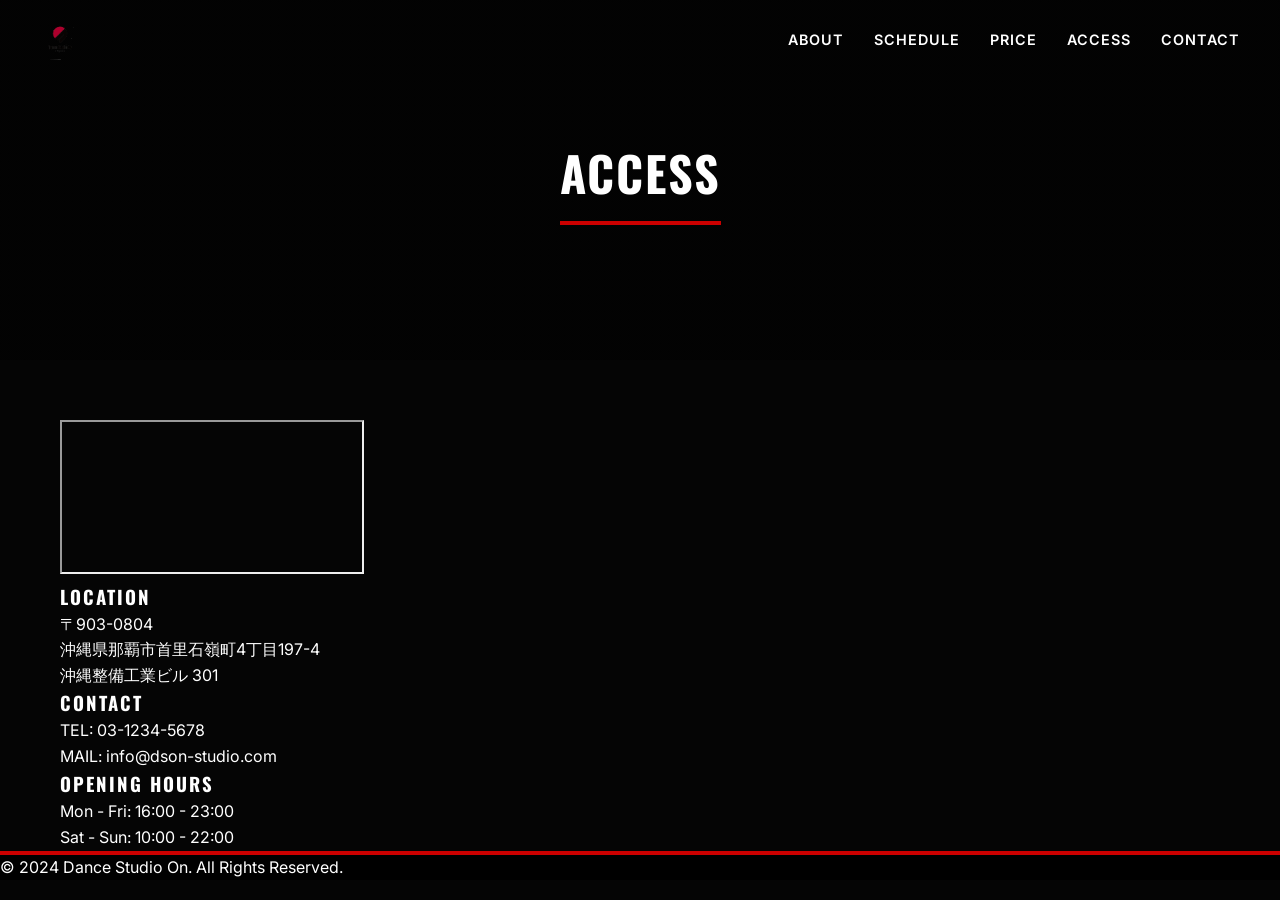
<file: access.html>
<!DOCTYPE html>
<html lang="ja">

<head>
    <meta charset="UTF-8">
    <meta name="viewport" content="width=device-width, initial-scale=1.0">
    <title>Access - Dance Studio On</title>
    <link rel="preconnect" href="https://fonts.googleapis.com">
    <link rel="preconnect" href="https://fonts.gstatic.com" crossorigin>
    <link href="https://fonts.googleapis.com/css2?family=Inter:wght@300;400;700&family=Oswald:wght@400;700&display=swap"
        rel="stylesheet">
    <link rel="stylesheet" href="css/style.css">
</head>

<body>

    <header>
        <a href="index.html" class="logo"><img src="img/DSO-logo.png" alt="Dance Studio On"></a>
        <div class="nav-toggle">
            <span></span>
            <span></span>
            <span></span>
        </div>
        <nav>
            <ul class="nav-menu">
                <li><a href="about.html" class="nav-link">ABOUT</a></li>
                <li><a href="schedule.html" class="nav-link">SCHEDULE</a></li>
                <li><a href="price.html" class="nav-link">PRICE</a></li>
                <li><a href="access.html" class="nav-link">ACCESS</a></li>
                <li><a href="contact.html" class="nav-link">CONTACT</a></li>
            </ul>
        </nav>
    </header>

    <div class="page-header">
        <h1>ACCESS</h1>
    </div>

    <!-- Map Section -->
    <section class="container animate-up">
        <!-- Google Map (Okinawa Location) -->
        <iframe
            src="https://www.google.com/maps/embed?pb=!1m18!1m12!1m3!1d3579.167385871216!2d127.72886477619232!3d26.22383257706471!2m3!1f0!2f0!3f0!3m2!1i1024!2i768!4f13.1!3m3!1m2!1s0x34e5699c60e37b2d%3A0x64369768395123d8!2sDance%20Studio%20On.!5e0!3m2!1sja!2sjp!4v1706712345678!5m2!1sja!2sjp"
            class="access-map" allowfullscreen="" loading="lazy"></iframe>

        <div class="access-info">
            <h3>LOCATION</h3>
            <p>
                〒903-0804<br>
                沖縄県那覇市首里石嶺町4丁目197-4<br>
                沖縄整備工業ビル 301
            </p>

            <h3>CONTACT</h3>
            <p>
                TEL: 03-1234-5678<br>
                MAIL: info@dson-studio.com
            </p>

            <h3>OPENING HOURS</h3>
            <p>
                Mon - Fri: 16:00 - 23:00<br>
                Sat - Sun: 10:00 - 22:00
            </p>
        </div>
    </section>

    <footer>
        <p>&copy; 2024 Dance Studio On. All Rights Reserved.</p>
    </footer>

    <script src="js/main.js"></script>
</body>

</html>
</file>
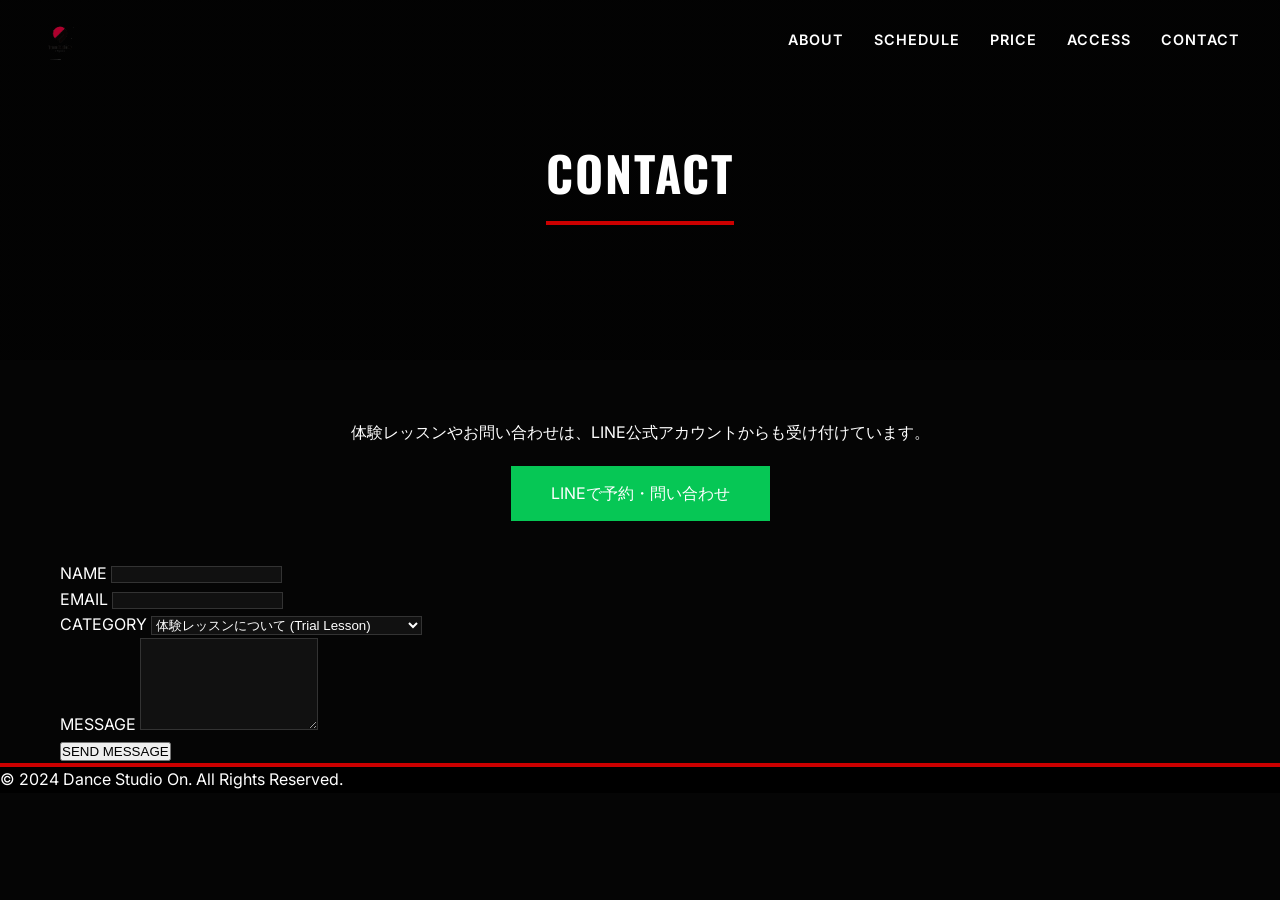
<file: contact.html>
<!DOCTYPE html>
<html lang="ja">

<head>
    <meta charset="UTF-8">
    <meta name="viewport" content="width=device-width, initial-scale=1.0">
    <title>Contact - Dance Studio On</title>
    <link rel="preconnect" href="https://fonts.googleapis.com">
    <link rel="preconnect" href="https://fonts.gstatic.com" crossorigin>
    <link href="https://fonts.googleapis.com/css2?family=Inter:wght@300;400;700&family=Oswald:wght@400;700&display=swap"
        rel="stylesheet">
    <link rel="stylesheet" href="css/style.css">
</head>

<body>

    <header>
        <a href="index.html" class="logo"><img src="img/DSO-logo.png" alt="Dance Studio On"></a>
        <div class="nav-toggle">
            <span></span>
            <span></span>
            <span></span>
        </div>
        <nav>
            <ul class="nav-menu">
                <li><a href="about.html" class="nav-link">ABOUT</a></li>
                <li><a href="schedule.html" class="nav-link">SCHEDULE</a></li>
                <li><a href="price.html" class="nav-link">PRICE</a></li>
                <li><a href="access.html" class="nav-link">ACCESS</a></li>
                <li><a href="contact.html" class="nav-link">CONTACT</a></li>
            </ul>
        </nav>
    </header>

    <div class="page-header">
        <h1>CONTACT</h1>
    </div>

    <section class="container animate-up">
        <div style="text-align: center; margin-bottom: 40px;">
            <p style="margin-bottom: 20px;">体験レッスンやお問い合わせは、LINE公式アカウントからも受け付けています。</p>
            <a href="https://lin.ee/anrk6Rc" target="_blank" class="btn-submit"
                style="background-color: #06c755; display: inline-block; width: auto; padding: 15px 40px; text-decoration: none;">
                LINEで予約・問い合わせ
            </a>
        </div>

        <form class="contact-form" action="#" method="POST" onsubmit="event.preventDefault(); alert('メッセージが送信されました！');">
            <div class="form-group">
                <label for="name" class="form-label">NAME</label>
                <input type="text" id="name" name="name" class="form-input" required>
            </div>

            <div class="form-group">
                <label for="email" class="form-label">EMAIL</label>
                <input type="email" id="email" name="email" class="form-input" required>
            </div>

            <div class="form-group">
                <label for="category" class="form-label">CATEGORY</label>
                <select id="category" name="category" class="form-input">
                    <option value="trial">体験レッスンについて (Trial Lesson)</option>
                    <option value="rental">スタジオレンタルについて (Studio Rental)</option>
                    <option value="other">その他 (Other)</option>
                </select>
            </div>

            <div class="form-group">
                <label for="message" class="form-label">MESSAGE</label>
                <textarea id="message" name="message" class="form-textarea" rows="6" required></textarea>
            </div>

            <button type="submit" class="btn-submit">SEND MESSAGE</button>
        </form>
    </section>

    <footer>
        <p>&copy; 2024 Dance Studio On. All Rights Reserved.</p>
    </footer>

    <script src="js/main.js"></script>
</body>

</html>
</file>
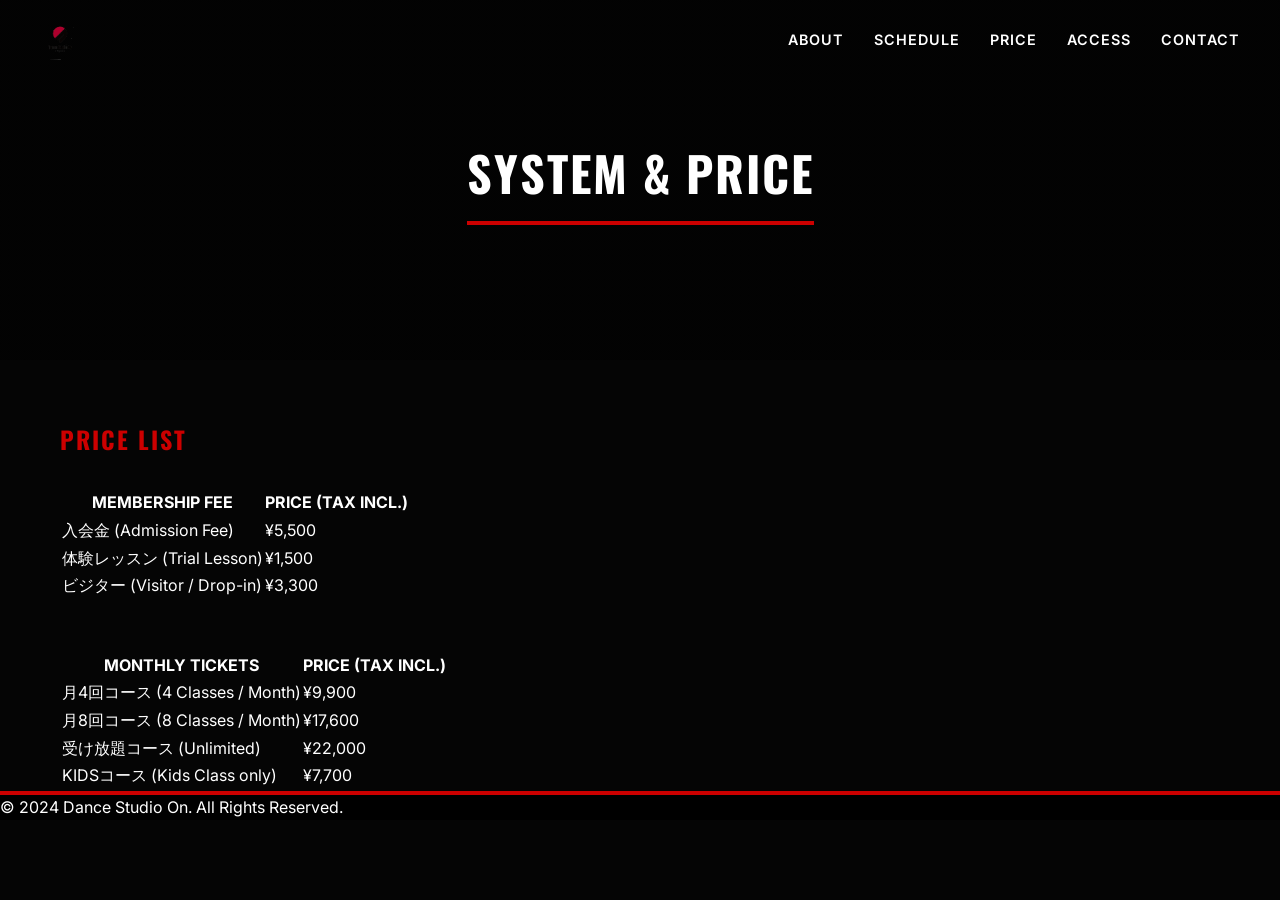
<file: price.html>
<!DOCTYPE html>
<html lang="ja">

<head>
    <meta charset="UTF-8">
    <meta name="viewport" content="width=device-width, initial-scale=1.0">
    <title>Price - Dance Studio On</title>
    <link rel="preconnect" href="https://fonts.googleapis.com">
    <link rel="preconnect" href="https://fonts.gstatic.com" crossorigin>
    <link href="https://fonts.googleapis.com/css2?family=Inter:wght@300;400;700&family=Oswald:wght@400;700&display=swap"
        rel="stylesheet">
    <link rel="stylesheet" href="css/style.css">
</head>

<body>

    <header>
        <a href="index.html" class="logo"><img src="img/DSO-logo.png" alt="Dance Studio On"></a>
        <div class="nav-toggle">
            <span></span>
            <span></span>
            <span></span>
        </div>
        <nav>
            <ul class="nav-menu">
                <li><a href="about.html" class="nav-link">ABOUT</a></li>
                <li><a href="schedule.html" class="nav-link">SCHEDULE</a></li>
                <li><a href="price.html" class="nav-link">PRICE</a></li>
                <li><a href="access.html" class="nav-link">ACCESS</a></li>
                <li><a href="contact.html" class="nav-link">CONTACT</a></li>
            </ul>
        </nav>
    </header>

    <div class="page-header">
        <h1>SYSTEM & PRICE</h1>
    </div>

    <section class="container animate-up">
        <h2 class="text-gradient" style="margin-bottom: 30px;">PRICE LIST</h2>
        <table class="price-table">
            <tr>
                <th>MEMBERSHIP FEE</th>
                <th>PRICE (TAX INCL.)</th>
            </tr>
            <tr class="price-row">
                <td>入会金 (Admission Fee)</td>
                <td>¥5,500</td>
            </tr>
            <tr class="price-row">
                <td>体験レッスン (Trial Lesson)</td>
                <td>¥1,500</td>
            </tr>
            <tr class="price-row">
                <td>ビジター (Visitor / Drop-in)</td>
                <td>¥3,300</td>
            </tr>
        </table>

        <table class="price-table" style="margin-top: 50px;">
            <tr>
                <th>MONTHLY TICKETS</th>
                <th>PRICE (TAX INCL.)</th>
            </tr>
            <tr class="price-row">
                <td>月4回コース (4 Classes / Month)</td>
                <td>¥9,900</td>
            </tr>
            <tr class="price-row">
                <td>月8回コース (8 Classes / Month)</td>
                <td>¥17,600</td>
            </tr>
            <tr class="price-row">
                <td>受け放題コース (Unlimited)</td>
                <td>¥22,000</td>
            </tr>
            <tr class="price-row">
                <td>KIDSコース (Kids Class only)</td>
                <td>¥7,700</td>
            </tr>
        </table>
    </section>

    <footer>
        <p>&copy; 2024 Dance Studio On. All Rights Reserved.</p>
    </footer>

    <script src="js/main.js"></script>
</body>

</html>
</file>
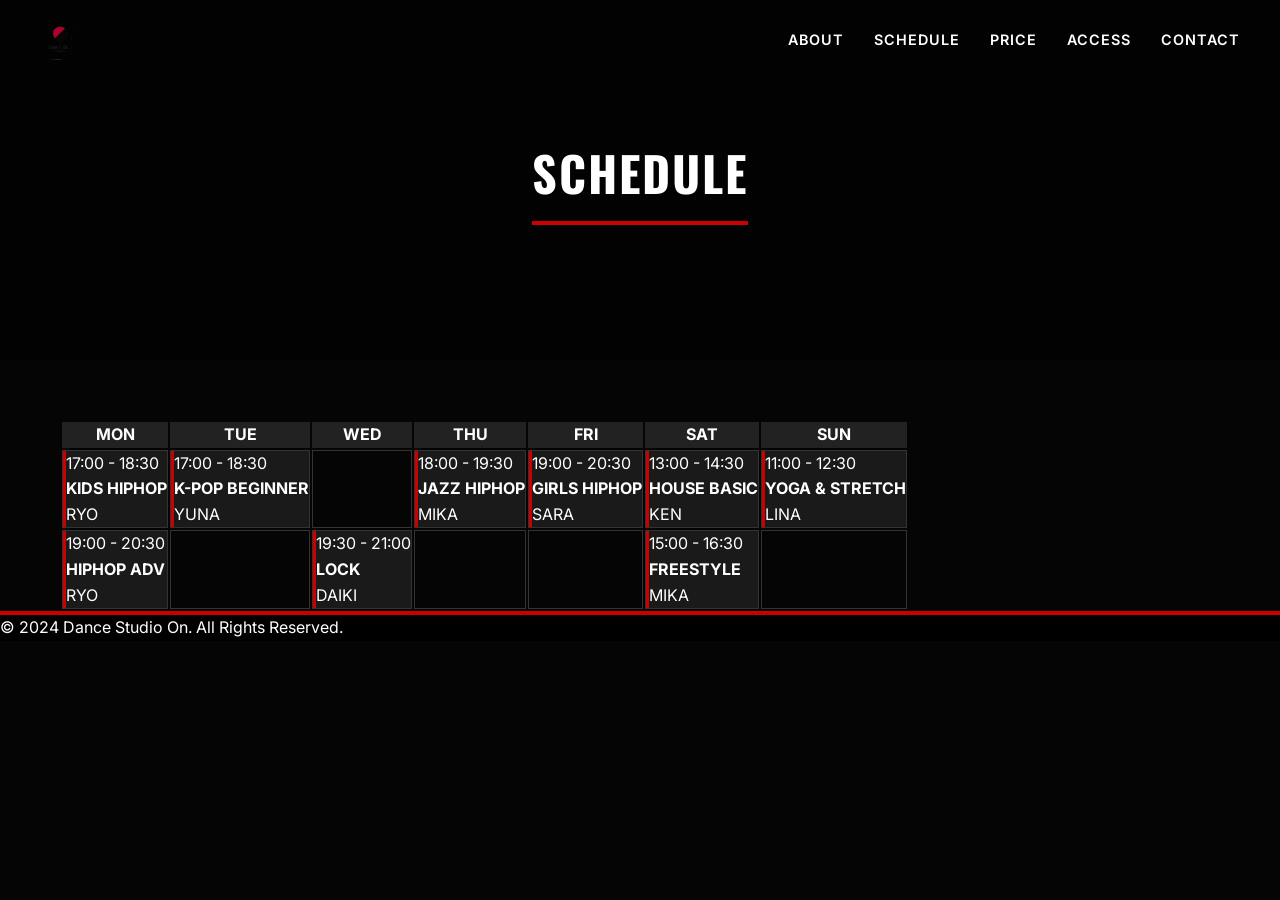
<file: schedule.html>
<!DOCTYPE html>
<html lang="ja">

<head>
    <meta charset="UTF-8">
    <meta name="viewport" content="width=device-width, initial-scale=1.0">
    <title>Schedule - Dance Studio On</title>
    <link rel="preconnect" href="https://fonts.googleapis.com">
    <link rel="preconnect" href="https://fonts.gstatic.com" crossorigin>
    <link href="https://fonts.googleapis.com/css2?family=Inter:wght@300;400;700&family=Oswald:wght@400;700&display=swap"
        rel="stylesheet">
    <link rel="stylesheet" href="css/style.css">
</head>

<body>

    <header>
        <a href="index.html" class="logo"><img src="img/DSO-logo.png" alt="Dance Studio On"></a>
        <div class="nav-toggle">
            <span></span>
            <span></span>
            <span></span>
        </div>
        <nav>
            <ul class="nav-menu">
                <li><a href="about.html" class="nav-link">ABOUT</a></li>
                <li><a href="schedule.html" class="nav-link">SCHEDULE</a></li>
                <li><a href="price.html" class="nav-link">PRICE</a></li>
                <li><a href="access.html" class="nav-link">ACCESS</a></li>
                <li><a href="contact.html" class="nav-link">CONTACT</a></li>
            </ul>
        </nav>
    </header>

    <div class="page-header">
        <h1>SCHEDULE</h1>
    </div>

    <section class="container animate-up">
        <table class="schedule-table">
            <thead>
                <tr>
                    <th>MON</th>
                    <th>TUE</th>
                    <th>WED</th>
                    <th>THU</th>
                    <th>FRI</th>
                    <th>SAT</th>
                    <th>SUN</th>
                </tr>
            </thead>
            <tbody>
                <tr>
                    <td data-day="MON">
                        <div class="schedule-cell">
                            17:00 - 18:30<br>
                            <strong>KIDS HIPHOP</strong><br>
                            RYO
                        </div>
                    </td>
                    <td data-day="TUE">
                        <div class="schedule-cell">
                            17:00 - 18:30<br>
                            <strong>K-POP BEGINNER</strong><br>
                            YUNA
                        </div>
                    </td>
                    <td data-day="WED"></td>
                    <td data-day="THU">
                        <div class="schedule-cell">
                            18:00 - 19:30<br>
                            <strong>JAZZ HIPHOP</strong><br>
                            MIKA
                        </div>
                    </td>
                    <td data-day="FRI">
                        <div class="schedule-cell">
                            19:00 - 20:30<br>
                            <strong>GIRLS HIPHOP</strong><br>
                            SARA
                        </div>
                    </td>
                    <td data-day="SAT">
                        <div class="schedule-cell">
                            13:00 - 14:30<br>
                            <strong>HOUSE BASIC</strong><br>
                            KEN
                        </div>
                    </td>
                    <td data-day="SUN">
                        <div class="schedule-cell">
                            11:00 - 12:30<br>
                            <strong>YOGA & STRETCH</strong><br>
                            LINA
                        </div>
                    </td>
                </tr>
                <tr>
                    <td data-day="MON">
                        <div class="schedule-cell">
                            19:00 - 20:30<br>
                            <strong>HIPHOP ADV</strong><br>
                            RYO
                        </div>
                    </td>
                    <td data-day="TUE"></td>
                    <td data-day="WED">
                        <div class="schedule-cell">
                            19:30 - 21:00<br>
                            <strong>LOCK</strong><br>
                            DAIKI
                        </div>
                    </td>
                    <td data-day="THU"></td>
                    <td data-day="FRI"></td>
                    <td data-day="SAT">
                        <div class="schedule-cell">
                            15:00 - 16:30<br>
                            <strong>FREESTYLE</strong><br>
                            MIKA
                        </div>
                    </td>
                    <td data-day="SUN"></td>
                </tr>
            </tbody>
        </table>
    </section>

    <footer>
        <p>&copy; 2024 Dance Studio On. All Rights Reserved.</p>
    </footer>

    <script src="js/main.js"></script>
</body>

</html>
</file>
<file: css/style.css>
:root {
    --bg-color: #050505;
    /* Black background */
    --text-color: #ffffff;
    --accent-red: #cc0000;
    --accent-black: #ffffff;
    /* For things that were black on white */
    --gray-bg: #111111;
    /* Dark gray for cards */
    --font-heading: 'Oswald', sans-serif;
    --font-body: 'Inter', sans-serif;
}

* {
    margin: 0;
    padding: 0;
    box-sizing: border-box;
}

body {
    background-color: var(--bg-color);
    color: var(--text-color);
    font-family: var(--font-body);
    line-height: 1.6;
    overflow-x: hidden;
    -webkit-font-smoothing: antialiased;
}

a {
    text-decoration: none;
    color: inherit;
    transition: all 0.3s ease;
}

ul {
    list-style: none;
}

/* Typography */
h1,
h2,
h3,
h4,
h5,
h6 {
    font-family: var(--font-heading);
    text-transform: uppercase;
    letter-spacing: 2px;
}

section {
    padding: 80px 20px;
}

/* Utilities */
.container {
    max-width: 1200px;
    margin: 0 auto;
    padding: 0 20px;
}

.text-gradient {
    color: var(--accent-red);
}

/* Header - Keeping it White as requested */
header {
    position: fixed;
    top: 0;
    left: 0;
    width: 100%;
    z-index: 1000;
    padding: 20px 40px;
    display: flex;
    justify-content: space-between;
    align-items: center;
    transition: background 0.3s ease, padding 0.3s ease;
    /* Normally transparent, but if we want it strictly "white" always, we can set it here.
       However, user likely means the STYLE is white-like (black text on white).
       Let's keep initial transparent for hero visibility, but ensure links are visible. */
}

header.scrolled {
    background: rgba(255, 255, 255, 0.95);
    backdrop-filter: blur(10px);
    padding: 15px 40px;
    box-shadow: 0 2px 10px rgba(0, 0, 0, 0.1);
}

.logo {
    display: flex;
    align-items: center;
}

.logo img {
    height: 40px;
    width: auto;
    object-fit: contain;
}

.nav-menu {
    display: flex;
    gap: 30px;
}

.nav-link {
    font-size: 0.9rem;
    font-weight: 600;
    position: relative;
    letter-spacing: 1px;
    color: #fff;
    /* White on transparent header over hero */
}

/* When header is scrolled (White background), links need to be black */
header.scrolled .nav-link {
    color: #000;
}

.nav-link::after {
    content: '';
    position: absolute;
    bottom: -5px;
    left: 0;
    width: 0;
    height: 2px;
    background: var(--accent-red);
    transition: width 0.3s ease;
}

.nav-link:hover::after {
    width: 100%;
}

.nav-toggle {
    display: none;
    flex-direction: column;
    gap: 6px;
    cursor: pointer;
}

.nav-toggle span {
    width: 30px;
    height: 2px;
    background: #fff;
    transition: 0.3s;
}

header.scrolled .nav-toggle span {
    background: #000;
}

/* Hero Section */
.hero {
    position: relative;
    width: 100%;
    height: 100vh;
    display: flex;
    justify-content: center;
    align-items: center;
    text-align: center;
    overflow: hidden;
}

#hero-video {
    position: absolute;
    top: 50%;
    left: 50%;
    transform: translate(-50%, -50%);
    width: 100vw;
    height: 100vh;
    object-fit: cover;
    z-index: -1;
}

.hero-overlay {
    position: absolute;
    top: 0;
    left: 0;
    width: 100%;
    height: 100%;
    background: rgba(0, 0, 0, 0.5);
    /* Darker overlay for cool look */
    z-index: 0;
}

.hero-content {
    position: relative;
    z-index: 1;
    color: #fff;
}

.hero-content h1 {
    font-size: 5rem;
    font-weight: 700;
    margin-bottom: 20px;
    line-height: 1.1;
    text-shadow: 0 0 20px rgba(0, 0, 0, 0.5);
}

.hero-content h1 span {
    color: #fff;
    border-bottom: 5px solid var(--accent-red);
}

.hero-content p {
    font-size: 1.5rem;
    letter-spacing: 2px;
    text-shadow: 0 0 10px rgba(0, 0, 0, 0.5);
}

.sound-btn {
    position: absolute;
    bottom: 40px;
    right: 40px;
    background: transparent;
    border: 2px solid #fff;
    color: #fff;
    padding: 10px 20px;
    font-family: var(--font-heading);
    font-weight: bold;
    cursor: pointer;
    z-index: 10;
    transition: all 0.3s;
    letter-spacing: 2px;
    display: flex;
    align-items: center;
    gap: 10px;
}

.sound-btn svg {
    width: 20px;
    height: 20px;
}

.sound-btn:hover {
    background: #fff;
    color: #000;
}

.sound-btn.active {
    background: var(--accent-red);
    border-color: var(--accent-red);
    color: #fff;
}

/* Animations - Expanded */
.animate-up {
    opacity: 0;
    transform: translateY(30px);
    transition: all 0.8s ease;
}

.animate-up.in-view {
    opacity: 1;
    transform: translateY(0);
}

.animate-fade {
    opacity: 0;
    transition: opacity 1s ease;
}

.animate-fade.in-view {
    opacity: 1;
}

.animate-scale {
    opacity: 0;
    transform: scale(0.9);
    transition: all 0.8s ease;
}

.animate-scale.in-view {
    opacity: 1;
    transform: scale(1);
}

.stagger-delay-1 {
    transition-delay: 0.1s;
}

.stagger-delay-2 {
    transition-delay: 0.2s;
}

.stagger-delay-3 {
    transition-delay: 0.3s;
}

/* Dynamic Typography (Catch Copy) */
.dynamic-typography {
    font-size: 3.5vw;
    line-height: 1.2;
    text-transform: none;
    letter-spacing: 0.05em;
    font-family: "Hiragino Sans", "Hiragino Kaku Gothic ProN", "Noto Sans JP", sans-serif;
    overflow: hidden;
}

.text-outline-dark {
    font-weight: 900;
}

.text-fill-black {
    font-weight: 900;
    /* In Dark Mode, black text on black bg is invisible. 
       If this is "filled", maybe we want white or outline?
       User specifically asked for "Black No-Outline" for specific words.
       If background is black, we need to invert this or add a halo/bg.
       Let's assume we need to invert it to WHITE for readability on Black,
       OR keep it black but with a white outline? 
       Actually, user asked for "Black" specifically in previous step.
       But on a black background, that vanishes.
       I will change "text-fill-black" to be White in dark mode for logic,
       or perhaps keep it black and add a white text-shadow/stroke?
       Let's try WHITE for high contrast on black bg. */
    color: #fff;
}

.text-red-outline {
    color: transparent;
    -webkit-text-stroke: 1px #fff;
    /* Changed from red to white as requested */
}

/* Catch Copy Redesign (Scroll Triggered) */
.catch-copy-scroll-container {
    height: 900vh;
    /* Increased to 900vh to allow for Hold Phase (2 scrolls) */
    position: relative;
    background: #000;
}

.catch-sticky-wrapper {
    position: sticky;
    top: 0;
    height: 100vh;
    width: 100%;
    overflow: hidden;
    display: flex;
    justify-content: center;
    align-items: center;
    background: radial-gradient(circle at center, #1a1a1a 0%, #000 80%);
}

.catch-slide {
    position: absolute;
    top: 0;
    left: 0;
    width: 100%;
    height: 100%;
    display: flex;
    justify-content: center;
    align-items: center;
    opacity: 0;
    /* Hidden by default, JS handles this */
    transition: opacity 0.1s linear, transform 0.1s linear;
    pointer-events: none;
}

.catch-slide.slide-1 {
    opacity: 1;
    /* Initially visible */
    z-index: 2;
}

.catch-slide.slide-photos {
    z-index: 4;
    /* Above text */
    pointer-events: none;
}

.photo-piece {
    position: absolute;
    width: 120px;
    /* Smaller base size */
    height: auto;
    /* Allow natural aspect ratio */
    top: 50%;
    left: 50%;
    margin-top: -60px;
    /* Center based on approx half height */
    margin-left: -60px;
    opacity: 0;
    /* Hidden initially */
    transform: translate(var(--tx), var(--ty)) rotate(var(--rx));
    /* Start Position (Outside) */
    transition: none;
    /* Controlled by JS scrubbing */
}

.photo-piece img {
    width: 100%;
    height: auto;
    /* Maintain aspect ratio */
    display: block;
    border: 2px solid #fff;
    box-shadow: 0 0 20px rgba(255, 255, 255, 0.5);
}

.catch-slide.slide-2 {
    z-index: 3;
    /* transform: scale(1.2); Start slightly zoomed in for impact */
}

.catch-content {
    text-align: center;
    display: flex;
    flex-direction: column;
    align-items: center;
}

.catch-main {
    font-family: var(--font-heading);
    font-size: 6vw;
    /* Restore size, JS might scale it */
    font-weight: 900;
    letter-spacing: 2px;
    margin: 0;
    line-height: 1.1;
}

/* Text Styles - Refined for slides */
.text-outline-white {
    color: transparent;
    -webkit-text-stroke: 1px #fff;
    opacity: 0.9;
    font-size: 5vw;
}

.text-red-glow {
    color: var(--accent-red);
    text-shadow: 0 0 30px rgba(204, 0, 0, 0.6);
    font-size: 5vw;
    /* Reduced from 7vw */
    font-family: "Helvetica Neue", "Helvetica", "Hiragino Sans", "Hiragino Kaku Gothic ProN", "Arial", "Yu Gothic", "Meiryo", sans-serif;
    font-weight: 800;
    font-style: italic;
    letter-spacing: 0.05em;
    position: relative;
    z-index: 2;
}

.text-white-bold {
    color: #fff;
    font-size: 4vw;
    /* Reduced from 5vw */
    font-family: "Helvetica Neue", "Helvetica", "Hiragino Sans", "Hiragino Kaku Gothic ProN", "Arial", "Yu Gothic", "Meiryo", sans-serif;
    font-weight: 800;
    font-style: italic;
    letter-spacing: 0.1em;
    position: relative;
    z-index: 2;
}

/* Graphic Animation (Burst) */
.graphic-burst {
    position: absolute;
    top: 50%;
    left: 50%;
    width: 60vw;
    height: 60vw;
    transform: translate(-50%, -50%);
    z-index: 1;
    pointer-events: none;
    opacity: 0.4;
}

.graphic-burst::before,
.graphic-burst::after {
    content: '';
    position: absolute;
    top: 0;
    left: 0;
    width: 100%;
    height: 100%;
    border: 1px solid rgba(255, 255, 255, 0.2);
    border-radius: 50%;
    animation: burst-pulse 4s infinite linear;
}

.graphic-burst::after {
    width: 80%;
    height: 80%;
    top: 10%;
    left: 10%;
    border: 1px solid rgba(204, 0, 0, 0.3);
    animation: burst-rotate 10s infinite linear;
    border-radius: 0;
    /* Square */
}

@keyframes burst-pulse {
    0% {
        transform: scale(0.9);
        opacity: 0.2;
    }

    50% {
        transform: scale(1.1);
        opacity: 0.4;
    }

    100% {
        transform: scale(0.9);
        opacity: 0.2;
    }
}

@keyframes burst-rotate {
    0% {
        transform: rotate(0deg);
    }

    100% {
        transform: rotate(360deg);
    }
}

.text-en-sub {
    font-family: var(--font-heading);
    font-size: 1rem;
    color: var(--accent-red);
    letter-spacing: 4px;
    margin-bottom: 20px;
    display: block;
}

.text-jp-sub {
    font-size: 1.2rem;
    color: #888;
    margin-top: 20px;
    display: block;
}

.catch-message {
    margin-top: 40px;
    font-size: 1rem;
    line-height: 2;
    color: #ccc;
    font-family: serif;
}

.scroll-indicator {
    position: absolute;
    bottom: 30px;
    left: 50%;
    transform: translateX(-50%);
    display: flex;
    flex-direction: column;
    align-items: center;
    gap: 10px;
    color: #fff;
    font-size: 0.8rem;
    letter-spacing: 2px;
    opacity: 0.5;
}

.scroll-indicator .line {
    width: 1px;
    height: 40px;
    background: #fff;
}

/* Mobile Adjustments */
@media (max-width: 768px) {
    .catch-main {
        font-size: 10vw !important;
    }

    .text-red-glow {
        font-size: 12vw !important;
    }

    .catch-copy-scroll-container {
        height: 250vh;
        /* Slightly shorter on mobile */
    }
}

.d-block {
    display: block;
}

.mb-2 {
    margin-bottom: 0.5rem;
}

/* Slide Animations */
.slide-in-left {
    opacity: 0;
    transform: translateX(-50vw);
    transition: all 1.2s cubic-bezier(0.22, 1, 0.36, 1);
    display: inline-block;
}

.slide-in-right {
    opacity: 0;
    transform: translateX(50vw);
    transition: all 1.2s cubic-bezier(0.22, 1, 0.36, 1);
    display: inline-block;
}

.slide-in-left.in-view,
.slide-in-right.in-view {
    opacity: 1;
    transform: translateX(0);
}

/* Page Headers */
.page-header {
    height: 40vh;
    background: linear-gradient(rgba(0, 0, 0, 0.5), rgba(0, 0, 0, 0.5)), url('https://images.pexels.com/photos/8923055/pexels-photo-8923055.jpeg?auto=compress&cs=tinysrgb&w=1260&h=750&dpr=2');
    background-size: cover;
    background-position: center;
    display: flex;
    align-items: center;
    justify-content: center;
    margin-bottom: 60px;
    color: #fff;
}

.page-header h1 {
    font-size: 3rem;
    border-bottom: 4px solid var(--accent-red);
    padding-bottom: 10px;
}

/* Feature Section */
.feature-row {
    display: flex;
    align-items: center;
    gap: 80px;
    margin-bottom: 120px;
    position: relative;
}

.feature-row:nth-child(even) {
    flex-direction: row-reverse;
}

.feature-content {
    flex: 1;
    position: relative;
    z-index: 1;
}

.feature-image {
    flex: 1.2;
    overflow: hidden;
    border-radius: 4px;
    box-shadow: 0 20px 50px rgba(0, 0, 0, 0.5);
    /* Stronger shadow for dark mode */
}

.feature-image img {
    width: 100%;
    height: auto;
    display: block;
    transition: transform 0.6s cubic-bezier(0.25, 1, 0.5, 1);
}

.feature-row:hover .feature-image img {
    transform: scale(1.05);
}

.feature-number {
    font-size: 8rem;
    font-family: var(--font-heading);
    color: transparent;
    -webkit-text-stroke: 1px rgba(255, 255, 255, 0.1);
    /* White stroke for dark mode */
    position: absolute;
    top: -80px;
    left: -20px;
    z-index: -1;
    line-height: 1;
    opacity: 0.5;
}

.feature-title-en {
    font-family: var(--font-heading);
    font-size: 2.5rem;
    margin-bottom: 10px;
    letter-spacing: 2px;
    color: #fff;
    /* White title */
}

.feature-title-ja {
    font-size: 1.2rem;
    color: var(--accent-red);
    margin-bottom: 30px;
    font-weight: bold;
    letter-spacing: 1px;
}

.feature-desc {
    line-height: 1.8;
    color: #ccc;
    /* Light gray text */
}

/* News Section */
.news-list {
    border-top: 2px solid #333;
    /* Darker border */
}

.news-item {
    display: flex;
    align-items: center;
    padding: 20px 0;
    border-bottom: 1px solid #333;
    transition: background 0.3s;
}

.news-item:hover {
    padding-left: 10px;
    background: #1a1a1a;
}

.news-date {
    font-family: var(--font-heading);
    color: #888;
    margin-right: 20px;
    font-size: 0.9rem;
    font-weight: bold;
}

.news-tag {
    background: #fff;
    /* White tag for contrast */
    color: #000;
    padding: 3px 10px;
    font-size: 0.7rem;
    margin-right: 20px;
    border-radius: 0;
}

.news-title {
    font-weight: 600;
    color: #fff;
}

/* Schedule */
.schedule-table th {
    background: #222;
    color: #fff;
}

.schedule-table td {
    border: 1px solid #333;
}

.schedule-cell {
    background: #1a1a1a;
    border-left: 3px solid var(--accent-red);
    color: #fff;
}

/* About Grid */
.about-grid {
    display: grid;
    grid-template-columns: repeat(auto-fit, minmax(300px, 1fr));
    gap: 40px;
    margin-bottom: 80px;
}

/* Update Instructor Cards for Dark Mode */
.instructor-card {
    background: #111;
    /* Dark card bg */
    box-shadow: 0 5px 20px rgba(0, 0, 0, 0.5);
    border: 1px solid #333;
    transition: transform 0.3s ease;
}

.instructor-card:hover {
    transform: translateY(-10px);
    box-shadow: 0 10px 30px rgba(204, 0, 0, 0.2);
    /* Red glow hint */
    border-color: var(--accent-red);
}

.instructor-name {
    color: #fff;
}

.instructor-info p {
    color: #ccc;
}

/* Contact */
.form-input,
.form-textarea {
    background: #111;
    border: 1px solid #333;
    color: #fff;
}

.form-input:focus,
.form-textarea:focus {
    border-color: var(--accent-red);
    background: #000;
}

.form-label {
    color: #fff;
}

/* Footer */
footer {
    background: #000;
    border-top: 4px solid var(--accent-red);
}

/* Mobile Media Query */
@media (max-width: 768px) {
    .nav-menu {
        background: #000;
        /* Black menu on mobile */
    }

    .nav-link {
        color: #fff !important;
    }

    .feature-number {
        font-size: 6rem;
        top: -50px;
        left: 50%;
        transform: translateX(-50%);
    }

    .feature-title-en {
        font-size: 2rem;
    }

    .dynamic-typography {
        font-size: 6vw;
    }

    .text-red-fill {
        font-size: 8vw;
    }

    .text-fill-black {
        font-size: 4vw;
        /* Since bg is black, 'black' text is invisible. Changed to white above, keeping size */
    }

    .slide-in-left,
    .slide-in-right {
        transform: translateX(-30px);
    }

    .slide-in-right {
        transform: translateX(30px);
    }
}

/* Desktop Font Sizes */
@media (min-width: 769px) {
    .text-red-fill {
        font-size: 5.5vw;
    }

    .text-fill-black {
        font-size: 3vw;
    }
}

/* =========================================
   Magazine Layout Redesign
   ========================================= */

/* Vertical Text Decoration */
.vertical-decoration {
    writing-mode: vertical-rl;
    text-orientation: mixed;
    position: absolute;
    top: 0;
    left: 0;
    font-family: var(--font-heading);
    font-size: 4rem;
    font-weight: 900;
    color: rgba(255, 255, 255, 0.05);
    /* Subtle watermark style or solid depending on ref */
    line-height: 1;
    white-space: nowrap;
    z-index: 0;
    pointer-events: none;
}

/* Section Title Condensed */
.title-condensed {
    font-family: var(--font-heading);
    font-weight: 900;
    font-size: 3rem;
    letter-spacing: -1px;
    line-height: 0.9;
    margin-bottom: 20px;
    color: #fff;
    text-transform: uppercase;
}

.title-condensed span {
    display: block;
    font-size: 1.5rem;
    font-weight: 400;
    letter-spacing: 2px;
    margin-bottom: 5px;
    color: var(--accent-red);
}

/* Magazine Collage (Features) */
.collage-section {
    position: relative;
    padding: 150px 0;
    overflow: hidden;
}

.collage-row {
    position: relative;
    display: flex;
    align-items: center;
    margin-bottom: 200px;
    /* Large spacing */
}

.collage-row:nth-child(even) {
    flex-direction: row-reverse;
}

.collage-image {
    width: 60%;
    position: relative;
    z-index: 1;
}

.collage-image img {
    width: 100%;
    aspect-ratio: 1 / 1;
    /* Enforce square */
    height: auto;
    object-fit: cover;
    display: block;
    filter: grayscale(100%);
    /* Fashion feel */
    transition: all 0.5s ease;
}

.collage-row:hover .collage-image img {
    filter: grayscale(0%);
}

.collage-content {
    width: 50%;
    position: absolute;
    right: 0;
    top: 50%;
    transform: translateY(-50%);
    z-index: 2;
    background: #000;
    /* Create cutout effect? Or just transparent overlay */
    padding: 40px;
    color: #fff;
    mix-blend-mode: normal;
}

.collage-row:nth-child(even) .collage-content {
    right: auto;
    left: 0;
}

.collage-number {
    font-size: 1rem;
    font-weight: bold;
    margin-bottom: 10px;
    display: block;
    border-bottom: 1px solid #fff;
    padding-bottom: 5px;
    width: fit-content;
}

.btn-arrow {
    display: inline-flex;
    align-items: center;
    gap: 10px;
    font-family: var(--font-heading);
    font-weight: bold;
    font-size: 0.9rem;
    text-transform: uppercase;
    margin-top: 20px;
    position: relative;
    padding-bottom: 5px;
}

.btn-arrow::after {
    content: '';
    position: absolute;
    bottom: 0;
    left: 0;
    width: 100%;
    height: 1px;
    background: #fff;
    transform: scaleX(0);
    transform-origin: right;
    transition: transform 0.4s ease;
}

.btn-arrow:hover::after {
    transform: scaleX(1);
    transform-origin: left;
}

/* Pick Up / Journal Grid */
.journal-section {
    position: relative;
    display: flex;
    gap: 40px;
}

.journal-sidebar {
    width: 100px;
    flex-shrink: 0;
    position: relative;
}

.text-vertical-large {
    writing-mode: vertical-rl;
    text-orientation: sideways;
    font-family: var(--font-heading);
    font-size: 6rem;
    font-weight: 900;
    color: #222;
    line-height: 0.8;
    transform: rotate(180deg);
    /* Fix direction if needed */
    position: sticky;
    top: 100px;
}

.journal-grid-container {
    flex: 1;
}

.journal-grid {
    display: grid;
    grid-template-columns: repeat(3, 1fr);
    gap: 20px;
}

.journal-card {
    display: flex;
    flex-direction: column;
    gap: 15px;
    cursor: pointer;
}

.journal-img-wrapper {
    width: 100%;
    aspect-ratio: 3/4;
    overflow: hidden;
    position: relative;
}

.journal-img {
    width: 100%;
    height: 100%;
    object-fit: cover;
    transition: transform 0.6s ease;
}

.journal-card:hover .journal-img {
    transform: scale(1.1);
}

.journal-meta {
    font-size: 0.8rem;
    color: #888;
    font-family: var(--font-heading);
}

.journal-title {
    font-size: 1.2rem;
    font-weight: 900;
    line-height: 1.2;
    text-transform: uppercase;
    font-family: var(--font-heading);
    color: #fff;
}

.journal-link {
    font-size: 0.8rem;
    font-weight: bold;
    color: #fff;
    margin-top: auto;
    display: inline-block;
}

/* Hover Effect for Event Info Text */
.journal-card:hover .journal-title,
.journal-card:hover .journal-link {
    color: var(--accent-red);
    transition: color 0.3s ease;
}

.journal-line {
    width: 100%;
    height: 2px;
    background: #fff;
    margin: 10px 0;
}

/* =========================================
   News Style Redesign (Black Box Sidebar)
   ========================================= */
/* =========================================
   News Style Redesign (Black Box Sidebar)
   ========================================= */
.news-styled-container {
    display: flex;
    background: transparent;
    color: #fff;
    align-items: stretch;
}

.news-sidebar-box {
    width: 300px;
    background: #000;
    color: #fff;
    display: flex;
    flex-direction: column;
    justify-content: center;
    align-items: center;
    padding: 60px 40px;
    flex-shrink: 0;
}

.news-sidebar-title {
    font-family: var(--font-heading);
    font-size: 2.5rem;
    font-weight: 900;
    margin-bottom: 40px;
    letter-spacing: 2px;
    text-transform: uppercase;
}

.btn-white-box {
    background: #fff;
    color: #000;
    font-family: var(--font-heading);
    font-weight: bold;
    text-transform: uppercase;
    padding: 15px 50px;
    border-radius: 4px;
    letter-spacing: 1px;
    transition: all 0.3s ease;
}

.btn-white-box:hover {
    background: #ccc;
    transform: translateY(-2px);
}

.news-list-area {
    flex: 1;
    padding: 40px 60px;
    display: flex;
    flex-direction: column;
    justify-content: center;
    background: transparent;
}

.news-item-styled {
    display: flex;
    align-items: center;
    padding: 20px 0;
    border-bottom: 1px solid #333;
    color: #fff;
    transition: all 0.3s ease;
}

.news-item-styled:hover {
    background: #111;
    color: var(--accent-red);
    /* Change text to red on hover */
    padding-left: 20px;
    box-shadow: 0 5px 15px rgba(0, 0, 0, 0.5);
}

.news-date-styled {
    font-family: var(--font-heading);
    font-weight: bold;
    color: #999;
    margin-right: 40px;
    min-width: 100px;
}

.news-title-styled {
    flex: 1;
    font-weight: 500;
    font-size: 1rem;
}

.news-arrow {
    color: #ccc;
    font-size: 1.2rem;
}

/* =========================================
   Sound Toggle Redesign (Rectangle)
   ========================================= */
.sound-toggle-rect {
    position: absolute;
    bottom: 40px;
    /* Bottom Left of First View */
    left: 40px;
    /* Bottom Left */
    top: auto;
    right: auto;
    z-index: 1100;
    /* Above header (1000) */
    display: flex;
    align-items: center;
    background: #fff;
    border: 1px solid #000;
    font-family: var(--font-heading);
    font-weight: bold;
    font-size: 0.8rem;
    cursor: pointer;
    box-shadow: 0 5px 15px rgba(0, 0, 0, 0.2);
    overflow: hidden;
}

.sound-state {
    padding: 10px 15px;
    display: flex;
    gap: 5px;
    align-items: center;
    transition: all 0.3s;
    background: #fff;
    color: #000;
}

.sound-state.active {
    background: var(--accent-red);
    color: #fff;
}

.sound-divider {
    width: 1px;
    height: 20px;
    background: #ccc;
}

/* =========================================
   Access Section
   ========================================= */
.access-content-wrapper {
    display: flex;
    justify-content: space-between;
    align-items: flex-start;
    gap: 60px;
    /* Increased gap for better spacing */
    max-width: 1000px;
    margin: 0 auto;
}

.access-info {
    flex: 1;
    color: #fff;
    text-align: left;
    padding-top: 0;
}

.access-studio-name {
    font-family: var(--font-heading);
    font-size: 2.2rem;
    font-weight: 700;
    margin-bottom: 25px;
    color: var(--accent-red);
    letter-spacing: 1px;
}

.access-text {
    line-height: 1.8;
    margin-bottom: 30px;
    color: #ccc;
    font-size: 1rem;
}

.access-details p,
.access-transport p {
    margin-bottom: 12px;
    line-height: 1.6;
    color: #fff;
    font-size: 0.95rem;
    border-bottom: 1px solid #333;
    padding-bottom: 5px;
    width: fit-content;
}

.access-details p strong {
    color: #aaa;
    margin-right: 10px;
    font-weight: normal;
}

.access-transport {
    margin-top: 30px;
    padding-top: 20px;
    border-top: none;
    /* Removed border to clean up */
}

.section-title-center {
    font-family: var(--font-heading);
    font-size: 3rem;
    font-weight: 900;
    margin-bottom: 60px;
    color: #fff;
    letter-spacing: 2px;
    text-align: center;
}

.map-container {
    flex: 0 0 500px;
    /* Fixed width for map on desktop as requested "smaller" */
    position: relative;
    padding-bottom: 400px;
    /* Fixed height ratio not needed if fixed height */
    height: 400px;
    overflow: hidden;
    background: #222;
    border: 1px solid #333;
}

.map-container iframe {
    position: absolute;
    top: 0;
    left: 0;
    width: 100%;
    height: 100%;
    /* filter: grayscale(100%) invert(100%); Removed as requested */
}

/* Mobile Adjustments */
@media (max-width: 768px) {
    .collage-row {
        flex-direction: column;
        margin-bottom: 100px;
        align-items: flex-start;
    }

    .collage-row:nth-child(even) {
        flex-direction: column;
    }

    .collage-image {
        width: 100%;
    }

    .collage-content {
        width: 90%;
        position: relative;
        top: -40px;
        /* Overlap bottom */
        left: 5% !important;
        right: auto;
        transform: none;
    }

    .journal-section {
        flex-direction: column;
    }

    .journal-sidebar {
        width: 100%;
        height: auto;
        margin-bottom: 20px;
    }

    .text-vertical-large {
        writing-mode: horizontal-tb;
        font-size: 3rem;
        transform: none;
        position: relative;
        top: 0;
    }

    .journal-grid {
        grid-template-columns: 1fr;
    }

    .news-styled-container {
        flex-direction: column;
    }

    .news-sidebar-box {
        width: 100%;
        padding: 40px 20px;
    }

    .news-list-area {
        padding: 20px;
    }

    .news-sidebar-box {
        padding: 40px 20px;
        width: 100%;
        text-align: center;
    }

    .news-sidebar-title {
        font-size: 2rem;
        /* Smaller title on mobile */
        margin-bottom: 20px;
    }

    .sound-toggle-rect {
        bottom: 20px;
        /* Adjust for mobile */
        left: 20px;
        top: auto;
        right: auto;
    }
}
</file>
